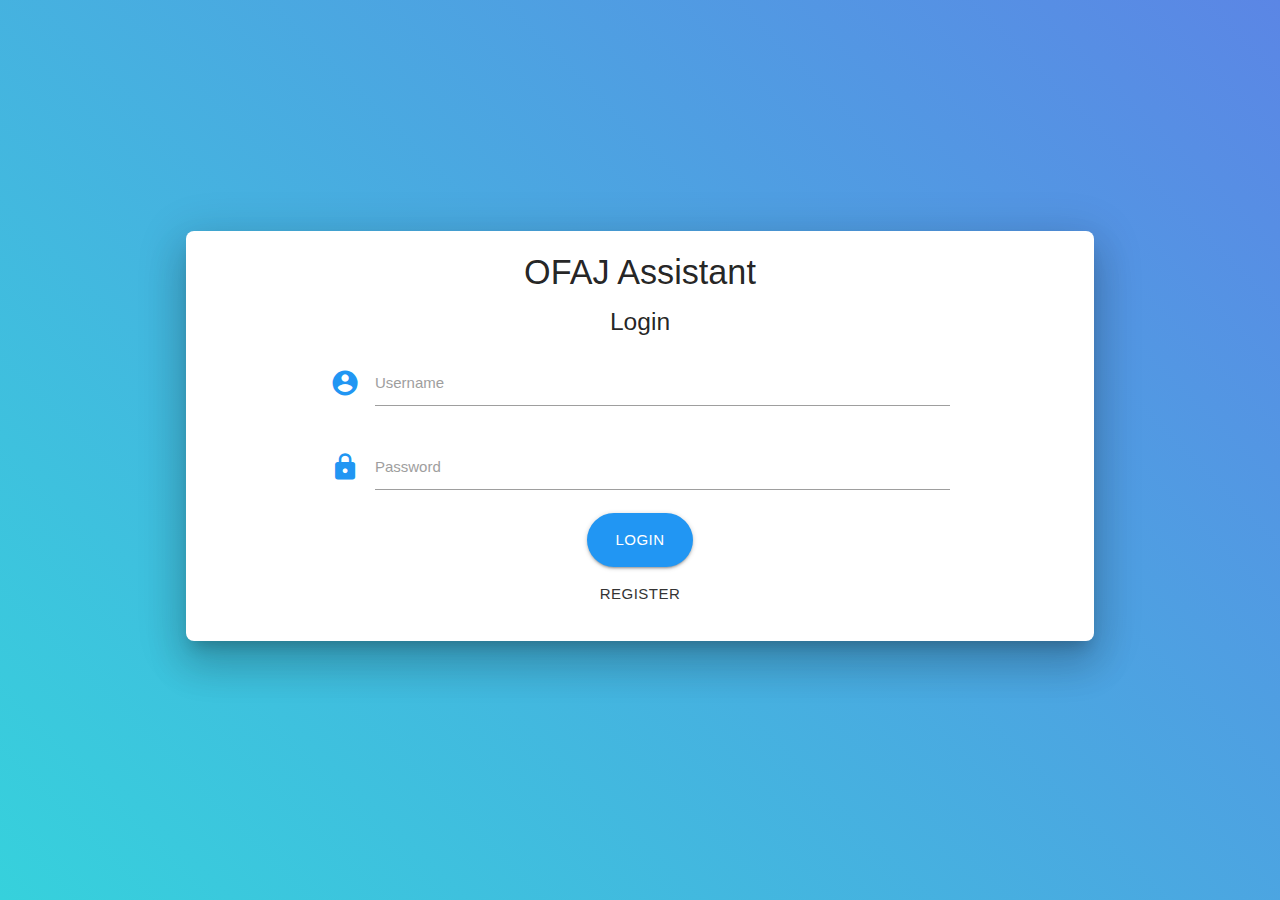
<file: www/login.html>
<html lang="en">
  <head>
    <meta charset="UTF-8">
    <meta name="viewport" content="width=device-width, initial-scale=1.0">
    <meta http-equiv="X-UA-Compatible" content="ie=edge">
    <title>OFAJ Assistant</title>
    <base href="index.html">
    <link rel="stylesheet" href="css/lib/materialize.min.css">
    <link rel="stylesheet" href="css/lib/MaterialIcons.css">
    <link rel="stylesheet" href="css/lib/dayshmookh.layout.css">
    <link rel="stylesheet" href="css/style.css">
    <link rel="stylesheet" href="css/theme.css">
  </head>
  <body>
    <div id="waitoverlay">
      <div class="full-height valign-wrapper">
        <div class="full-width center">
          <div class="preloader-wrapper big active">
            <div class="spinner-layer spinner-blue">
              <div class="circle-clipper left">
                <div class="circle"></div>
              </div>
              <div class="gap-patch">
                <div class="circle"></div>
              </div>
              <div class="circle-clipper right">
                <div class="circle"></div>
              </div>
            </div>
            <div class="spinner-layer spinner-red">
              <div class="circle-clipper left">
                <div class="circle"></div>
              </div>
              <div class="gap-patch">
                <div class="circle"></div>
              </div>
              <div class="circle-clipper right">
                <div class="circle"></div>
              </div>
            </div>
            <div class="spinner-layer spinner-yellow">
              <div class="circle-clipper left">
                <div class="circle"></div>
              </div>
              <div class="gap-patch">
                <div class="circle"></div>
              </div>
              <div class="circle-clipper right">
                <div class="circle"></div>
              </div>
            </div>
            <div class="spinner-layer spinner-green">
              <div class="circle-clipper left">
                <div class="circle"></div>
              </div>
              <div class="gap-patch">
                <div class="circle"></div>
              </div>
              <div class="circle-clipper right">
                <div class="circle"></div>
              </div>
            </div>
          </div>
        </div>
      </div>
    </div>
    <main class="valign-wrapper sky-blue">
      <div class="row">
        <div class="col offset-s1 s10 z-depth-5 card-panel rounded">
          <div class="container">
            <form class="row" id="loginform">
              <div class="col s12">
                <h4 class="header light center">OFAJ Assistant</h4>
                <h5 class="center">Login</h5>
              </div>
              <div class="input-field col s12"><i class="material-icons prefix blue-text">account_circle</i>
                <input class="validate" id="username" name="username" type="text">
                <label for="username">Username</label>
              </div>
              <div class="input-field col s12"><i class="material-icons prefix blue-text">lock_circle</i>
                <input class="validate" id="password" name="password" type="password">
                <label for="password">Password</label>
              </div>
              <div class="col s12 center"><a class="btn btn-large waves-effect waves-light blue curvy" href="javascript: doLogin()">Login</a></div>
              <div class="col s12 center"><a class="btn btn-large btn-flat waves-effect waves-light" href="register.html">register</a></div>
            </form>
          </div>
        </div>
      </div>
    </main>
    <script src="js/lib/vue.js"></script>
    <script src="js/lib/moment.js"></script>
    <script src="js/lib/materialize.min.js"></script>
    <script src="js/init.js"></script>
    <script src="js/init/login.js"></script>
  </body>
</html>
</file>
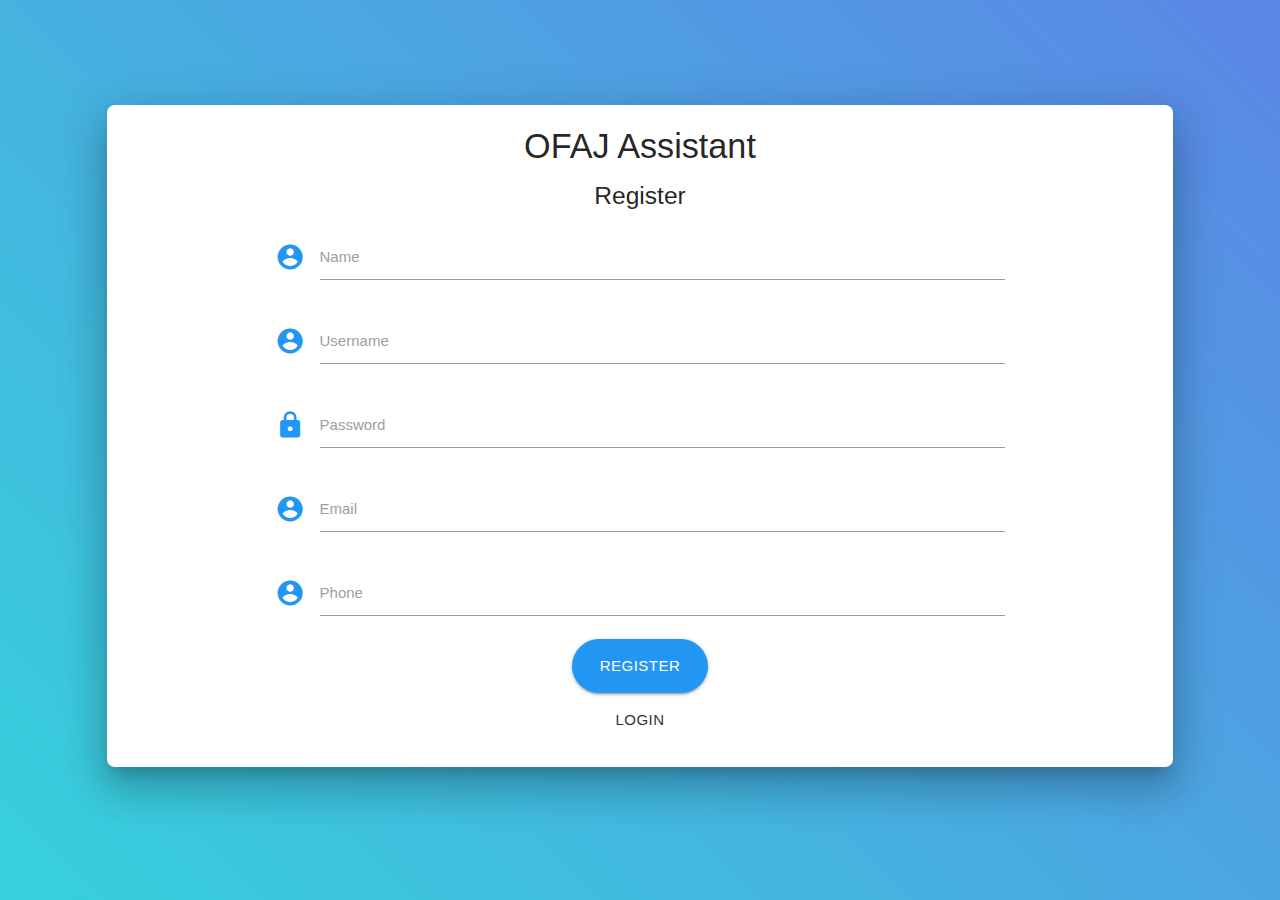
<file: www/register.html>
<html lang="en">
  <head>
    <meta charset="UTF-8">
    <meta name="viewport" content="width=device-width, initial-scale=1.0">
    <meta http-equiv="X-UA-Compatible" content="ie=edge">
    <title>OFAJ Assistant</title>
    <base href="index.html">
    <link rel="stylesheet" href="css/lib/materialize.min.css">
    <link rel="stylesheet" href="css/lib/MaterialIcons.css">
    <link rel="stylesheet" href="css/lib/dayshmookh.layout.css">
    <link rel="stylesheet" href="css/style.css">
    <link rel="stylesheet" href="css/theme.css">
  </head>
  <body>
    <div id="waitoverlay">
      <div class="full-height valign-wrapper">
        <div class="full-width center">
          <div class="preloader-wrapper big active">
            <div class="spinner-layer spinner-blue">
              <div class="circle-clipper left">
                <div class="circle"></div>
              </div>
              <div class="gap-patch">
                <div class="circle"></div>
              </div>
              <div class="circle-clipper right">
                <div class="circle"></div>
              </div>
            </div>
            <div class="spinner-layer spinner-red">
              <div class="circle-clipper left">
                <div class="circle"></div>
              </div>
              <div class="gap-patch">
                <div class="circle"></div>
              </div>
              <div class="circle-clipper right">
                <div class="circle"></div>
              </div>
            </div>
            <div class="spinner-layer spinner-yellow">
              <div class="circle-clipper left">
                <div class="circle"></div>
              </div>
              <div class="gap-patch">
                <div class="circle"></div>
              </div>
              <div class="circle-clipper right">
                <div class="circle"></div>
              </div>
            </div>
            <div class="spinner-layer spinner-green">
              <div class="circle-clipper left">
                <div class="circle"></div>
              </div>
              <div class="gap-patch">
                <div class="circle"></div>
              </div>
              <div class="circle-clipper right">
                <div class="circle"></div>
              </div>
            </div>
          </div>
        </div>
      </div>
    </div>
    <main class="valign-wrapper sky-blue">
      <div class="row">
        <div class="col offset-s1 s10 z-depth-5 card-panel rounded">
          <div class="container">
            <form class="row" id="loginform">
              <div class="col s12">
                <h4 class="header light center">OFAJ Assistant</h4>
                <h5 class="center">Register</h5>
              </div>
              <div class="input-field col s12"><i class="material-icons prefix blue-text">account_circle</i>
                <input class="validate" id="name" name="name" type="text">
                <label for="name">Name</label>
              </div>
              <div class="input-field col s12"><i class="material-icons prefix blue-text">account_circle</i>
                <input class="validate" id="username" name="username" type="text">
                <label for="username">Username</label>
              </div>
              <div class="input-field col s12"><i class="material-icons prefix blue-text">lock_circle</i>
                <input class="validate" id="password" name="password" type="password">
                <label for="password">Password</label>
              </div>
              <div class="input-field col s12"><i class="material-icons prefix blue-text">account_circle</i>
                <input class="validate" id="email" name="email" type="email">
                <label for="email">Email</label>
              </div>
              <div class="input-field col s12"><i class="material-icons prefix blue-text">account_circle</i>
                <input class="validate" id="phone" name="phone" type="text">
                <label for="phone">Phone</label>
              </div>
              <div class="col s12 center"><a class="btn btn-large waves-effect waves-light blue curvy" href="javascript: doRegister()">Register</a></div>
              <div class="col s12 center"><a class="btn btn-large btn-flat waves-effect waves-light" href="login.html">login</a></div>
            </form>
          </div>
        </div>
      </div>
    </main>
    <script src="js/lib/vue.js"></script>
    <script src="js/lib/moment.js"></script>
    <script src="js/lib/materialize.min.js"></script>
    <script src="js/init.js"></script>
    <script src="js/init/login.js"></script>
  </body>
</html>
</file>
<file: www/css/lib/MaterialIcons.css>
/* fallback */
@font-face {
    font-family: 'Material Icons';
    font-style: normal;
    font-weight: 400;
    src: url(../../fonts/material-icons.woff2) format('woff2');
  }

  .material-icons {
    font-family: 'Material Icons';
    font-weight: normal;
    font-style: normal;
    font-size: 24px;
    line-height: 1;
    letter-spacing: normal;
    text-transform: none;
    display: inline-block;
    white-space: nowrap;
    word-wrap: normal;
    direction: ltr;
    -webkit-font-feature-settings: 'liga';
    font-feature-settings: 'liga';
    -webkit-font-smoothing: antialiased;
  }
</file>
<file: www/css/lib/dayshmookh.layout.css>
/* body flex adjustment for  sticky footer */

body {
    display: flex;
    min-height: 100vh;
    flex-direction: column;
}

main {
    flex: 1 0 auto;
}

/* --- */

.hidden {
    display: none;
}

.screen-unit {
    width: 100vw;
    height: 100vh;
}

.screen-height {
    height: 100vh;
}

.screen-width {
    width: 100vh;
}

.full-width {
    width: 100%;
}

.full-height {
    height: 100%;
}

.strong {
    font-weight: 600;
}

.rounded {
    border-radius: 8px;
    overflow: hidden;
}

.curvy {
    border-radius: 64px;
    overflow: hidden;
}

.no-overflow {
    overflow: hidden;
}

.fixed {
    position: fixed;
}

/* padding classes */

.no-padding {
    padding: 0;
}

.padded-compact {
    padding: 20px;
}

.padded-comfortable {
    padding: 45px;
}

.padded-cozy {
    padding: 70px;
}

.padded-top-compact {
    padding-top: 20px;
}

.padded-top-comfortable {
    padding-top: 45px;
}

.padded-top-cozy {
    padding-top: 70px;
}

.padded-bottom-compact {
    padding-bottom: 20px;
}

.padded-bottom-comfortable {
    padding-bottom: 45px;
}

.padded-bottom-cozy {
    padding-bottom: 70px;
}

/* margin classes */
.no-margin {
    margin: 0;
}

.margined-compact {
    margin: 20px;
}

.margined-comfortable {
    margin: 45px;
}

.margined-cozy {
    margin: 70px;
}

.margined-top-compact {
    margin-top: 20px;
}

.margined-top-comfortable {
    margin-top: 45px;
}

.margined-top-cozy {
    margin-top: 70px;
}

.margined-bottom-compact {
    margin-bottom: 20px;
}

.margined-bottom-comfortable {
    margin-bottom: 45px;
}

.margined-bottom-cozy {
    margin-bottom: 70px;
}

/* ----- */


img.dark {
    filter: brightness(60%) saturate(150%);
}


/* simple transitions */

.zoomer {
    transition: transform 0.25s ease-in-out;
}

.zoomer:hover {
    transform: scale(1.05, 1.05);
}

.fader {
    filter: brightness(60%);
}

.fader:hover {
    filter: brightness(90%);
}
</file>
<file: www/css/style.css>
@media only screen and (min-width: 992px) {
	.brand-logo {
		margin-left: 15px;
	}
}

.chart {
	min-height: 35vh;
}

.btn-bordered {
	/* border-radius: 8px; 
    overflow: hidden; */
	box-sizing: content-box;
	border: 1px solid #aaaaaa80;
	margin-right: 5px;
}

a.breadcrumb::before {
	color: currentColor;
}

#sectors {
	padding-left: 5px;
	overflow-x: scroll;
	overflow-y: hidden;
	white-space: nowrap;
}

#sectors .card-panel {
	display: inline-block;
	margin-right: 10px;
}

#upcoming .collection .row {
	margin: 0;
}

#upcoming .collection .collection-item.avatar {
	min-height: 50px;
	padding-left: 20px;
}

.burning-orange {
	background: #ff416c;
	/* fallback for old browsers */
	background: -webkit-linear-gradient(to left, #ff4b2b, #ff416c);
	/* Chrome 10-25, Safari 5.1-6 */
	background: linear-gradient(to left, #ff4b2b, #ff416c);
	/* W3C, IE 10+/ Edge, Firefox 16+, Chrome 26+, Opera 12+, Safari 7+ */
}

.firewatch {
	background: #cb2d3e;
	/* fallback for old browsers */
	background: -webkit-linear-gradient(to left, #ef473a, #cb2d3e);
	/* Chrome 10-25, Safari 5.1-6 */
	background: linear-gradient(to left, #ef473a, #cb2d3e);
	/* W3C, IE 10+/ Edge, Firefox 16+, Chrome 26+, Opera 12+, Safari 7+ */
}

.playing-with-reds {
	background: #d31027;
	/* fallback for old browsers */
	background: -webkit-linear-gradient(to right, #ea384d, #d31027);
	/* Chrome 10-25, Safari 5.1-6 */
	background: linear-gradient(to right, #ea384d, #d31027);
	/* W3C, IE 10+/ Edge, Firefox 16+, Chrome 26+, Opera 12+, Safari 7+ */
}

.sky-blue {
	background-image: linear-gradient(45deg, #36d1dc, #5b86e5);
}

.sharp {
	border-radius: 0px;
}

/* for arrow buttons */
/*
.step {
	display: block;
	float: left;
	/* font-weight: bold; *
	background: #e8f5e9;
	padding-right: 5px;
	padding-top: 8px;
	height: 50px;
	/* line-height: 32px; *
	margin-right: 23px;
	position: relative;
	text-decoration: none;
	color: #666;
}

.step:before {
	content: '';
	display: block;
	width: 0;
	height: 0;
	position: absolute;
	top: 0;
	left: -20px;
	border: 25px solid transparent;
	border-left: 15px solid;
	border-right: 5px solid transparent;
	border-color: #e8f5e9;
	border-left-color: transparent;
}

.step:after {
	content: '';
	display: block;
	width: 0;
	height: 0;
	position: absolute;
	top: 0;
	right: -30px;
	border: 25px solid transparent;
	border-left: 15px solid;
	border-right: 15px solid transparent;
	border-left-color: #e8f5e9;
}

.step:first-of-type {
	border-radius: 2px 0 0 2px;
	padding-left: 10px;
}

.step:first-of-type:before {
	display: none;
}

.step:last-of-type {
	border-radius: 0 2px 2px 0;
	margin-right: 0px;
	padding-right: 15px;
}

.step:last-of-type:after {
	display: none;
}

.step.completed {
	background: #4caf50;
	color: #fff;
}

.step.completed:before {
	border-color: #4caf50;
	border-left-color: transparent;
}

.step.completed:after {
	border-left-color: #4caf50;
}

.step:hover {
	background: #388e3c;
	color: #fff;
}

.step:hover:before {
	border-color: #388e3c;
	border-left-color: transparent;
}

.step:hover:after {
	border-left-color: #388e3c;
} */

span.tiny {
	font-size: 0.7em;
}

.modal.bottom-sheet {
	max-height: 90%;
	height: 90%;
}

#waitoverlay {
	position: fixed;
	/* Sit on top of the page content */
	display: none;
	/* Hidden by default */
	width: 100%;
	/* Full width (cover the whole page) */
	height: 100%;
	/* Full height (cover the whole page) */
	top: 0;
	left: 0;
	right: 0;
	bottom: 0;
	background-color: rgba(255, 255, 255, 0.5);
	/* White background with opacity */
	z-index: 10000;
	/* Specify a stack order in case you're using a different order for other elements */
	cursor: pointer;
	/* Add a pointer on hover */
}

.wavy-bg {
	background: url('/images/backgrounds/wave-hero-background.svg');
	background-attachment: fixed;
	background-repeat: no-repeat;
	background-size: 100% auto;
}

.wavy-blue-bg {
	background: url('/images/backgrounds/homepage-wave-bg.svg');
	background-attachment: fixed;
	background-repeat: no-repeat;
	background-size: 100% auto;
}

.blue-bg {
	background: #2bc0e4; /* fallback for old browsers */
	background: -webkit-linear-gradient(to botom, #eaecc6, #2bc0e4); /* Chrome 10-25, Safari 5.1-6 */
	background: linear-gradient(to botom, #eaecc6, #2bc0e4); /* W3C, IE 10+/ Edge, Firefox 16+, Chrome 26+, Opera 12+, Safari 7+ */
}

.bordered {
	border-style: solid;
	border-width: 1px;
}

.bordered.red-border {
	border-color: #f44336;
}

.bordered.blue-border {
	border-color: #2196f3;
}
.tilted {
	transform: perspective(400px) rotateX(-3deg);
	transition: transform 0.5s linear;
}

.tilted.active {
	transform: perspective(400px) rotateX(0deg);
}
.no-border {
	border: none;
}

.pdf-container {
	/* width: 100%; */
	/* position: relative; */
	/* height: auto; */
	/* display: flex; */
	/* justify-content: center; */
	overflow: scroll;
	/* min-height: 50vh; */
	height:500px;
	position: relative;
}

.pdf-container .pdf, .konva-container{
	/* flex: 0 1 auto; */
	position: absolute;
	top:0;
	left:0;

}

/* .pdf-container .pdf { */
	/* visibility: hidden; */
/* } */
</file>
<file: www/css/theme.css>
nav .brand-logo{font-size:1.5rem}body.dark #waitoverlay{background-color:rgba(0,0,0,.5)}body.dark,body.dark nav{background:#07000f}body.dark nav .brand-logo{color:#fff;font-size:1.5rem}body.dark nav .sidenav-trigger{color:#fb0}body.dark .collapsible{border-color:#07000f;color:#a0a0a0}body.dark .collapsible .collapsible-header.burning-orange{background:#ff416c;background:-webkit-linear-gradient(to left,#ff4b2b,#ff416c);background:linear-gradient(to left,#ff4b2b,#ff416c)}body.dark .collapsible .collapsible-body.card,body.dark .collapsible .collapsible-header{background:#07000f;border-color:#07000f}body.dark .collapsible .collapsible-body.card .divider{background:rgba(160,160,160,.2)}body.dark,body.dark .collapsible .collapsible-body.card .card-action a.btn.btn-flat,body.dark .collapsible .collapsible-body.card .card-content .strong,body.dark .collapsible .collapsible-body.card .card-content h5{color:#fff}body.dark .collapsible .collapsible-body.card .card-content .card-title{color:#fb0}body.dark .collapsible li.active,body.dark .collapsible li.active .collapsible-body.card{background:#151427}body.dark .collapsible li.active .collapsible-header{background:#151427;color:#fff}body.dark .collapsible li.active .collapsible-header span.right{color:#a0a0a0}
</file>
